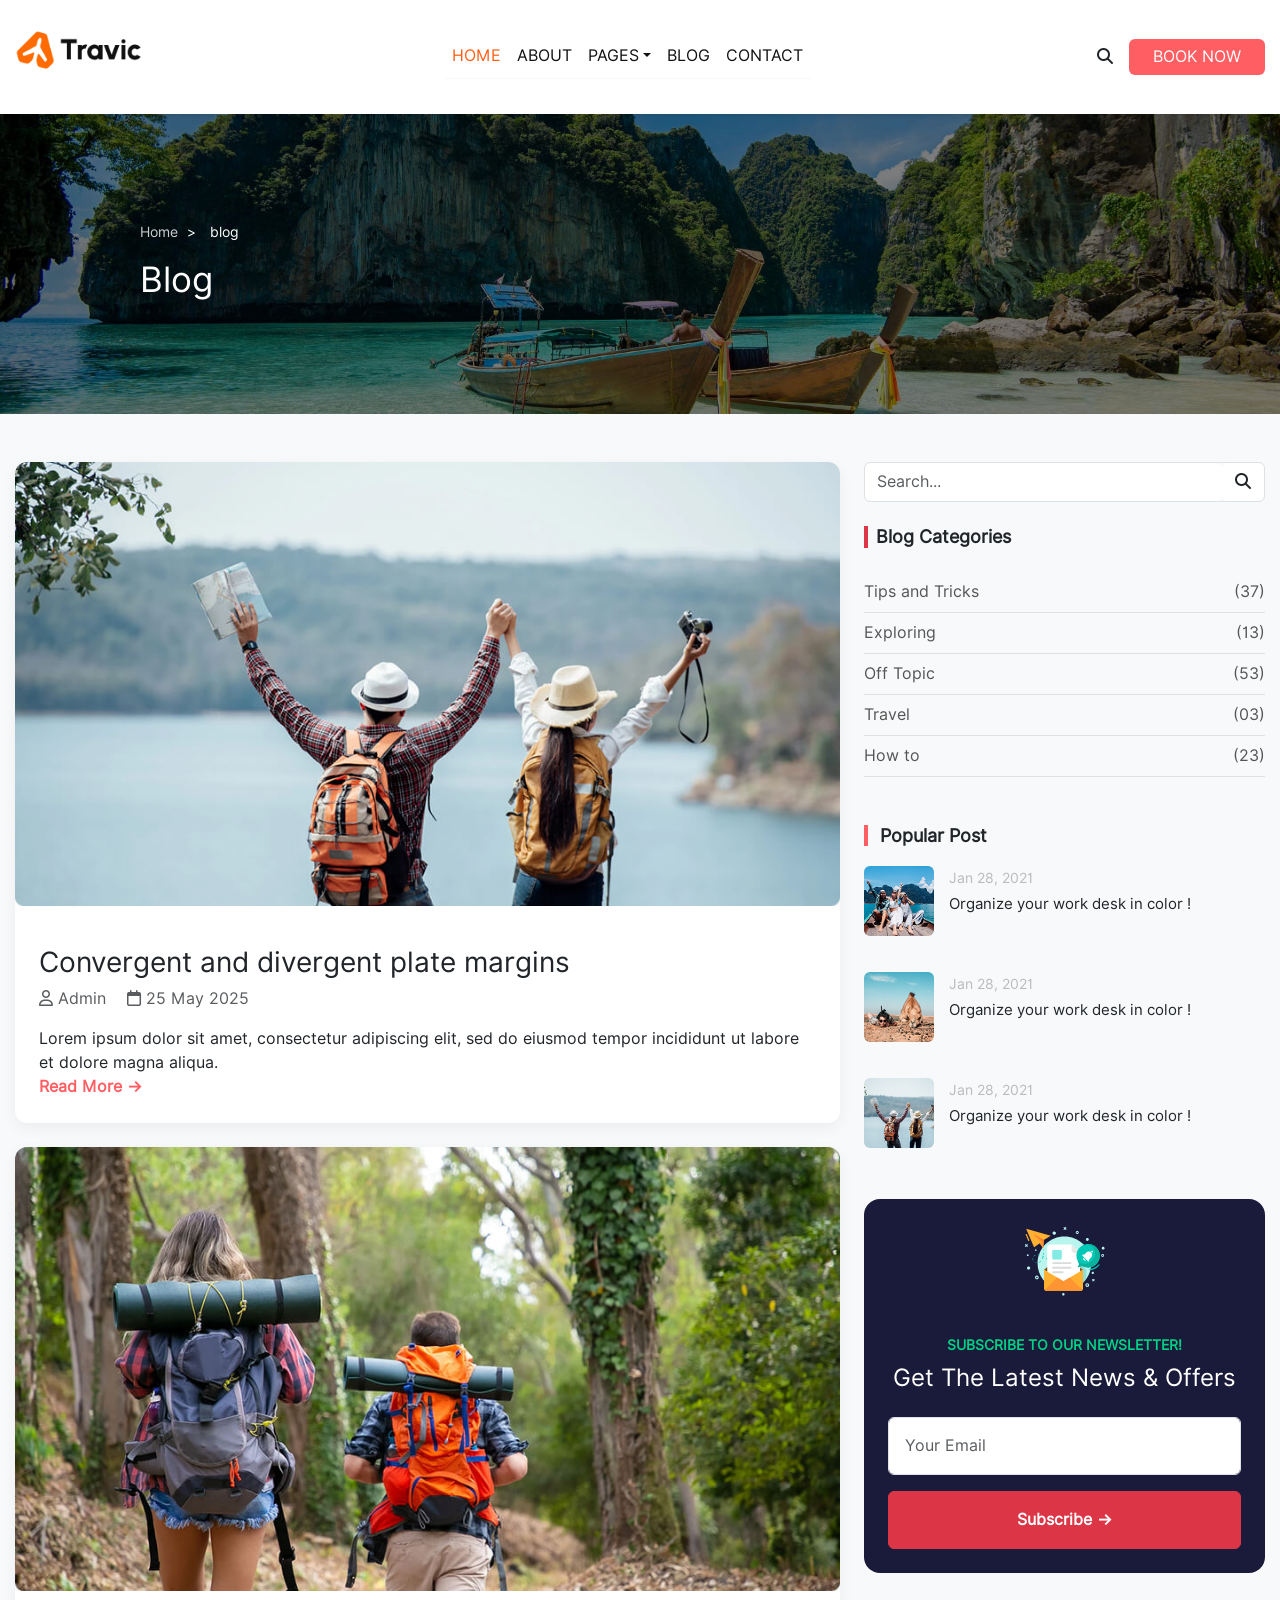
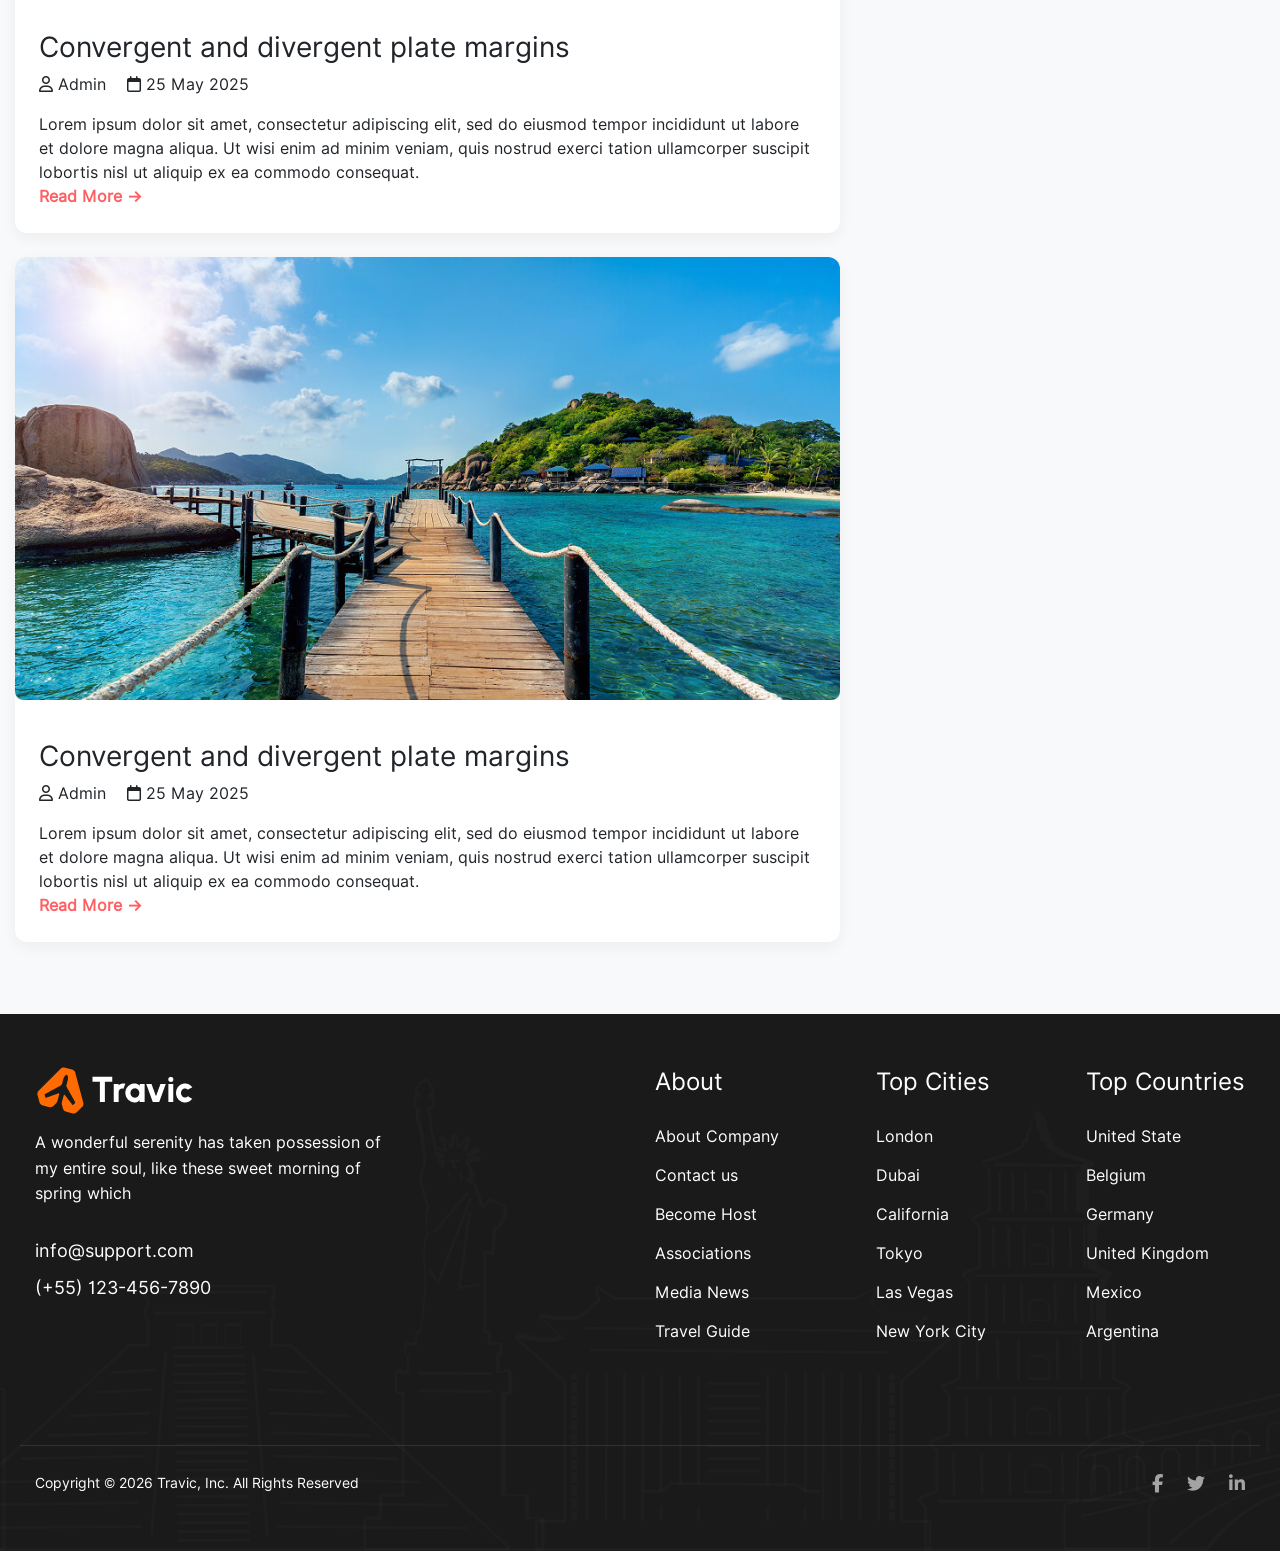
<file: blog.html>
<!doctype html>
<html lang="en">
  <head>
    <meta charset="UTF-8" />
    <meta name="viewport" content="width=device-width, initial-scale=1.0" />
    <title>Travic | Blog</title>
    <link rel="icon" type="image/png" href="images/title_logo.jpg" />

    <link
      rel="stylesheet"
      href="https://cdnjs.cloudflare.com/ajax/libs/font-awesome/6.5.1/css/all.min.css"
    />
    <link
      href="https://cdn.jsdelivr.net/npm/bootstrap@5.3.2/dist/css/bootstrap.min.css"
      rel="stylesheet"
    />
    <link rel="stylesheet" href="blog.css" />
    <link rel="stylesheet" href="responsive.css" />
  </head>

  <body>
    <header class="header_main sticky-top bg-white shadow-sm">
      <nav class="navbar navbar-expand-lg navbar-light py-4">
        <div
          class="l_container d-flex justify-content-between align-items-center"
        >
          <a class="navbar-brand" href="index.html">
            <figure>
              <img src="images/logo.jpg" alt="Travic Logo" height="40" />
            </figure>
          </a>

          <button
            class="navbar-toggler border-0"
            type="button"
            data-bs-toggle="offcanvas"
            data-bs-target="#offcanvasNavbar"
          >
            <span class="navbar-toggler-icon"></span>
          </button>

          <div
            class="offcanvas offcanvas-end"
            tabindex="-1"
            id="offcanvasNavbar"
          >
            <div class="offcanvas-header">
              <h5 class="offcanvas-title">Travic Menu</h5>
              <button
                type="button"
                class="btn-close"
                data-bs-dismiss="offcanvas"
              ></button>
            </div>

            <div class="offcanvas-body">
              <ul class="navbar-nav mx-auto mb-2 mb-lg-0">
                <li class="nav-item">
                  <a class="nav-link active" href="index.html">HOME</a>
                </li>
                <li class="nav-item">
                  <a class="nav-link" href="about.html">ABOUT</a>
                </li>
                <li class="nav-item dropdown">
                  <a
                    class="nav-link dropdown-toggle"
                    href="#"
                    role="button"
                    data-bs-toggle="dropdown"
                    >PAGES</a
                  >
                  <ul class="dropdown-menu">
                    <li>
                      <a href="destination.html" class="dropdown-item"
                        >Destination</a
                      >
                    </li>
                    <li><a href="#" class="dropdown-item">Tours</a></li>
                  </ul>
                </li>
                <li class="nav-item">
                  <a class="nav-link" href="blog.html">BLOG</a>
                </li>
                <li class="nav-item">
                  <a class="nav-link" href="contact.html">CONTACT</a>
                </li>
              </ul>

              <div class="header_btns d-flex align-items-center gap-3">
                <a href="#" class="search_icon text-dark"
                  ><i class="fa-solid fa-magnifying-glass"></i
                ></a>
                <a href="#" class="btn btn-primary theme_btn px-4">BOOK NOW</a>
              </div>
            </div>
          </div>
        </div>
      </nav>
    </header>

    <!-- =========================== -->
    <!-- Banner Section -->
    <!-- ================================ -->

    <section class="hero-contact">
      <div class="overlay">
        <div class="container">
          <nav class="breadcrumbs">
            <a href="index.html">Home</a> <span>&gt;</span>
            <span class="current">blog</span>
          </nav>
          <h1 class="title">Blog</h1>
        </div>
      </div>
    </section>

    <!-- =========================== -->
    <!-- Blog Section -->
    <!-- ============================ -->

    <section class="blog-section py-5">
      <div class="l_container">
        <div class="row g-4">
          <main class="col-lg-8">
            <article class="featured-card mb-4">
              <div class="image-container d-block">
                <figure href="#">
                  <img
                    src="images/blog/img_1.jpg"
                    alt="Travelers"
                    class="img-fluid"
                  />
                </figure>
              </div>
              <div class="card-body p-4">
                <h2 class="entry-title h3">
                  Convergent and divergent plate margins
                </h2>
                <div class="meta-data mb-3 text-muted">
                  <span class="me-3"
                    ><i class="fa-regular fa-user"></i> Admin</span
                  >
                  <span
                    ><i class="fa-regular fa-calendar"></i> 25 May 2025</span
                  >
                </div>
                <div class="excerpt">
                  Lorem ipsum dolor sit amet, consectetur adipiscing elit, sed
                  do eiusmod tempor incididunt ut labore et dolore magna aliqua.
                </div>
                <a href="#" class="btn-read text-decoration-none fw-bold"
                  >Read More &rarr;</a
                >
              </div>
            </article>

            <article class="featured-card mb-4">
              <div class="image-container">
                <figure>
                  <img
                    src="images/blog/img_2.jpg"
                    alt="Travelers"
                    loading="lazy"
                  />
                </figure>
              </div>

              <div class="card-body p-4">
                <h2 class="entry-title h3">
                  Convergent and divergent plate margins
                </h2>
                <div class="meta-data mb-3">
                  <span class="me-3"
                    ><i class="fa-regular fa-user"></i> Admin</span
                  >
                  <span
                    ><i class="fa-regular fa-calendar"></i> 25 May 2025</span
                  >
                </div>
                <div class="excerpt">
                  Lorem ipsum dolor sit amet, consectetur adipiscing elit, sed
                  do eiusmod tempor incididunt ut labore et dolore magna aliqua.
                  Ut wisi enim ad minim veniam, quis nostrud exerci tation
                  ullamcorper suscipit lobortis nisl ut aliquip ex ea commodo
                  consequat.
                </div>
                <a href="#" class="btn-read text-decoration-none fw-bold"
                  >Read More &rarr;</a
                >
              </div>
            </article>

            <article class="featured-card mb-4">
              <div class="image-container">
                <figure>
                  <img
                    src="images/blog/img_3.jpg"
                    alt="Travelers"
                    loading="lazy"
                  />
                </figure>
              </div>

              <div class="card-body p-4">
                <h2 class="entry-title h3">
                  Convergent and divergent plate margins
                </h2>
                <div class="meta-data mb-3">
                  <span class="me-3"
                    ><i class="fa-regular fa-user"></i> Admin</span
                  >
                  <span
                    ><i class="fa-regular fa-calendar"></i> 25 May 2025</span
                  >
                </div>
                <div class="excerpt">
                  Lorem ipsum dolor sit amet, consectetur adipiscing elit, sed
                  do eiusmod tempor incididunt ut labore et dolore magna aliqua.
                  Ut wisi enim ad minim veniam, quis nostrud exerci tation
                  ullamcorper suscipit lobortis nisl ut aliquip ex ea commodo
                  consequat.
                </div>
                <a href="#" class="btn-read text-decoration-none fw-bold"
                  >Read More &rarr;</a
                >
              </div>
            </article>
          </main>

          <aside class="col-lg-4">
            <div class="widget mb-4">
              <div
                class="search-box-wrapper d-flex border rounded overflow-hidden"
              >
                <input
                  type="text"
                  class="form-control border-0"
                  placeholder="Search..."
                />
                <button class="btn bg-white">
                  <i class="fa-solid fa-magnifying-glass"></i>
                </button>
              </div>
            </div>

            <div class="widget mb-5">
              <h3
                class="widget-title ps-2 border-start border-4 border-danger mb-4"
              >
                Blog Categories
              </h3>
              <ul class="category-links list-unstyled">
                <li class="d-flex justify-content-between py-2 border-bottom">
                  <span>Tips and Tricks</span> <span>(37)</span>
                </li>
                <li class="d-flex justify-content-between py-2 border-bottom">
                  <span>Exploring</span> <span>(13)</span>
                </li>
                <li class="d-flex justify-content-between py-2 border-bottom">
                  <span>Off Topic </span> <span>(53)</span>
                </li>
                <li class="d-flex justify-content-between py-2 border-bottom">
                  <span>Travel</span> <span>(03)</span>
                </li>
                <li class="d-flex justify-content-between py-2 border-bottom">
                  <span>How to </span> <span>(23)</span>
                </li>
              </ul>
            </div>

            <div class="widget">
              <h3 class="widget-title">Popular Post</h3>
              <div class="popular-list">
                <div class="pop-item">
                  <figure>
                    <img
                      src="images/popular_post/img_1.jpg"
                      alt="image"
                      loading="lazy"
                    />
                  </figure>

                  <div class="pop-text">
                    <small>Jan 28, 2021</small>
                    <h4>Organize your work desk in color !</h4>
                  </div>
                </div>

                <div class="pop-item">
                  <figure>
                    <img
                      src="images/popular_post/img_2.jpg"
                      alt="thumb"
                      loading="lazy"
                    />
                  </figure>

                  <div class="pop-text">
                    <small>Jan 28, 2021</small>
                    <h4>Organize your work desk in color !</h4>
                  </div>
                </div>

                <div class="pop-item">
                  <figure>
                    <img
                      src="images/popular_post/img_3.jpg"
                      alt="thumb"
                      loading="lazy"
                    />
                  </figure>

                  <div class="pop-text">
                    <small>Jan 28, 2021</small>
                    <h4>Organize your work desk in color !</h4>
                  </div>
                </div>
              </div>
            </div>

            <!-- This News Letter -->

            <div class="newsletter-card text-center p-4 rounded-4 text-white">
              <figure>
                <img
                  src="images/mail.svg"
                  alt="Newsletter"
                  class="mb-3"
                  width="80"
                />
              </figure>

              <div class="small fw-bold text-success mb-2">
                SUBSCRIBE TO OUR NEWSLETTER!
              </div>
              <h4 class="mb-4">Get The Latest News & Offers</h4>
              <form>
                <input
                  type="email"
                  class="form-control mb-3 p-3"
                  placeholder="Your Email"
                  required
                />
                <button type="submit" class="btn btn-danger w-100 p-3 fw-bold">
                  Subscribe &rarr;
                </button>
              </form>
            </div>
          </aside>
        </div>
      </div>
    </section>

    <!-- =========================== -->
    <!-- Footer Section  -->
    <!-- =========================== -->
    <footer class="footer">
      <div class="l_container">
        <div class="footer_container">
          <div class="patter_layer"></div>
          <div class="l_row footer_content_box">
            <div class="l_col_50">
              <div class="brand_section">
                <div class="logo">
                  <figure>
                    <a href="#"
                      ><img src="images/logo-2.png" alt="Travic" loading="lazy"
                    /></a>
                  </figure>
                </div>
                <div class="description">
                  A wonderful serenity has taken possession of my entire soul,
                  like these sweet morning of spring which
                </div>
                <div class="contact_info">
                  <a href="mailto:info@support.com">info@support.com</a>
                  <a href="tel:(+55) 123-456-7890">(+55) 123-456-7890</a>
                </div>
              </div>
            </div>

            <div class="l_col_50">
              <div class="links_wrapper">
                <div class="link_group">
                  <div>About</div>
                  <ul>
                    <li>
                      <a href="about.html" target="_blank">About Company</a>
                    </li>
                    <li>
                      <a href="contact.html" target="_blank">Contact us</a>
                    </li>
                    <li><a href="#">Become Host</a></li>
                    <li><a href="#">Associations</a></li>
                    <li><a href="#">Media News</a></li>
                    <li><a href="#">Travel Guide</a></li>
                  </ul>
                </div>
                <div class="link_group">
                  <div>Top Cities</div>
                  <ul>
                    <li><a href="#">London</a></li>
                    <li><a href="#">Dubai</a></li>
                    <li><a href="#">California</a></li>
                    <li><a href="#">Tokyo</a></li>
                    <li><a href="#">Las Vegas</a></li>
                    <li><a href="#">New York City</a></li>
                  </ul>
                </div>
                <div class="link_group">
                  <div>Top Countries</div>
                  <ul>
                    <li><a href="#">United State</a></li>
                    <li><a href="#">Belgium</a></li>
                    <li><a href="#">Germany</a></li>
                    <li><a href="#">United Kingdom</a></li>
                    <li><a href="#">Mexico</a></li>
                    <li><a href="#">Argentina</a></li>
                  </ul>
                </div>
              </div>
            </div>
          </div>

          <div class="footer_bottom">
            <div class="footer_copyright">
              Copyright &copy; 2026 <span><a href="index.html">Travic</a></span>, Inc. All Rights
              Reserved
            </div>
            <div class="social_icons">
              <a href="https://www.facebook.com/" target="_blank"
                ><i class="fab fa-facebook-f"></i
              ></a>
              <a href="https://www.twitter.com/" target="_blank"
                ><i class="fab fa-twitter"></i
              ></a>
              <a href="https://www.linkedin.com" target="_blank"
                ><i class="fab fa-linkedin-in"></i
              ></a>
            </div>
          </div>
        </div>
      </div>
    </footer>
    <script src="https://cdn.jsdelivr.net/npm/bootstrap@5.3.2/dist/js/bootstrap.bundle.min.js"></script>
  </body>
</html>
</file>
<file: blog.css>
/* RESET & CORE */
* {
  margin: 0;
  padding: 0;
  box-sizing: border-box;
}
:root {
  --theme-color: #ff6b00;
  --secondary-color: #ffc42e;
  --text-color: #6a6a6a;
  --title-color: #111111;
  --testimonail-background: #f1f8ff;
}
@font-face {
  font-family: "Inter";
  src: url(fonts/inter/Inter-Regular.otf) format(OpenType);
}

body {
  font-family: "Inter", sans-serif;
  font-size: 16px;
  background-color: #f8f9fa;
}

a {
  text-decoration: none;
}
ul li {
  list-style: none;
}
img {
  display: inline-block;
  max-width: 100%;
  height: auto;
}
ul {
  padding-left: 0;
}

.l_container {
  max-width: 1320px;
  margin: 0 auto;
  padding: 0 15px;
  width: 100%;
}
.l_row {
  display: flex;
  flex-wrap: wrap;
  margin: 0 -15px;
}
.l_col_50 {
  max-width: 50%;
  flex: 0 0 50%;
  padding: 0 15px;
}
/* ================= */
/* Navbar Section */
/* =============== */
.navbar-nav .nav-link {
  color: var(--title-color) !important;
  font-weight: 500;
  position: relative;
  padding: 10px 15px;
  transition: color 0.3s ease;
}
.image-container a {
  max-width: 200px;
}
.navbar-nav .nav-link:hover,
.navbar-nav .nav-link.active,
.dropdown-item:hover {
  color: #ff5e14 !important; /* Orange */
}

.dropdown-item {
  font-weight: 600;
  transition: all 0.2s ease;
}

.dropdown-item:hover {
  padding-left: 1.5rem;
  background-color: transparent;
}
.nav-item:hover {
  padding-left: 0.5rem;
  background-color: transparent;
  transition: 0.4s ease-in;
}

.offcanvas-body {
  padding: 2rem 1.5rem;
}

.offcanvas-body .nav-item {
  border-bottom: 1px solid #f8f9fa;
}

/* HEADER FIXES */
.header_main .l_container {
  display: flex !important;
  flex-wrap: nowrap !important; /* Prevents logo/hamburger from stacking */
  justify-content: space-between;
  align-items: center;
}

.navbar-brand img {
  max-height: 40px;
}

.theme_btn {
  background-color: #ff5e62;
  border: none;
  transition: 0.3s;
}

.theme_btn:hover {
  background-color: #e54b4f;
}

/* =============================== */
/* Banner Section */
/* ============================ */
.hero-contact {
  background: url("images/banner/banner_3.jpg") no-repeat center center/cover;
  height: 300px;
  position: relative;
  display: flex;
  align-items: center;
}

.overlay {
  background: rgba(0, 0, 0, 0.5);
  width: 100%;
  height: 100%;
  display: flex;
  justify-content: flex-start;
  align-items: center;
  padding: 0 10%;
}

.overlay h1 {
  text-align: left;
  font-size: 35px;
  font-weight: normal;
  color: #fff;
}

.container {
  color: white;
}

.breadcrumbs {
  font-size: 14px;
  margin-bottom: 15px;
  text-align: left;
}

.breadcrumbs a {
  color: #fff;
  text-decoration: none;
  opacity: 0.8;
}

.breadcrumbs span {
  margin: 0 5px;
}

.title {
  font-size: 2.5rem;
  font-weight: bold;
  margin-bottom: 5px;
}

/* ========================== */
/* Blog Section */
/* ========================== */

.featured-card {
  background: #fff;
  border-radius: 12px;
  overflow: hidden;
  box-shadow: 0 5px 15px rgba(0, 0, 0, 0.05);
}

.blog-section .image-container {
  width: 100%;
  transition: transform 0.3s ease-in-out;
  cursor: pointer;
}
.blog-section .image-container figure {
  overflow: hidden;
  max-width: 900px;
}
.image-container figure:hover img {
  transform: scale(1.1);
  transition: transform 0.3s ease-in-out;
}

.btn-read {
  color: #ff5e62;
}

/* SIDEBAR & WIDGETS */
.widget-title {
  font-size: 1.25rem;
  font-weight: 700;
}

.widget {
  margin-bottom: 35px;
}

.widget-title {
  font-size: 18px;
  margin-bottom: 20px;
  padding-left: 12px;
  border-left: 4px solid #ff5e62;
}

.search-box {
  display: flex;
  justify-content: center;
  align-items: center;
  border: 1px solid #ddd;
  border-radius: 4px;
  overflow: hidden;
}

.search-box input {
  flex-grow: 1;
  padding: 12px;
  border: none;
  outline: none;
}

.search-box button {
  padding: 10px 15px;
  background: #fff;
  border: none;
  cursor: pointer;
}

.category-links {
  list-style: none;
  padding: 0;
}

.category-links li {
  display: flex;
  justify-content: space-between;
  padding: 12px 0;
  border-bottom: 1px solid #f1f1f1;
  color: #555;
}

/* Popular Post Items */
.pop-item {
  display: flex;
  gap: 15px;
  margin-bottom: 20px;
}

.pop-item img {
  width: 70px;
  height: 70px;
  object-fit: cover;
  border-radius: 6px;
}

.pop-text h4 {
  margin: 5px 0 0 0;
  font-size: 15px;
  line-height: 1.3;
}

.pop-text small {
  color: #bbb;
}

.newsletter-card {
  background-color: #1a1a3a;
}

.newsletter-card .text-success {
  color: #00d285 !important;
}

/* ============================ */
/* Footer Section */
/* ============================ */
.footer {
  background-color: #1a1a1a;
  color: #ffffff;
  padding: 50px 0 30px 0;
  position: relative;
  overflow: hidden;
}
.footer_content_box {
  padding-bottom: 85px;
  border-bottom: 1px solid #ffffff1a;
}
.footer .patter_layer {
  position: absolute;
  background: url("images/footer_background.jpg");
  left: 0;
  bottom: 0;
  width: 100%;
  height: 560px;
  background-position: center;
  background-repeat: repeat-x;
  -webkit-animation: slide 60s linear infinite;
}
@keyframes slide {
  0% {
    background-position: 0 0;
  }
  100% {
    background-position: 1920px 0;
  }
}
.footer_container {
  margin: 0 auto;
  padding: 0 20px;
}
.brand_section,
.links_wrapper,
.footer_bottom {
  position: relative;
  z-index: 3;
}
.logo figure a img {
  display: inline-block;
  max-width: 100%;
}
.description {
  color: #fff;
  line-height: 1.6;
  max-width: 350px;
  margin-bottom: 30px;
}
.contact_info a {
  color: #fff;
  display: block;
  margin-bottom: 10px;
  font-size: 18px;
}
.contact_info a:hover {
  color: var(--theme-color);
  transition: 0.5s ease-in;
}
.links_wrapper {
  display: flex;
  justify-content: space-between;
}
.link_group div {
  font-size: 24px;
  margin-bottom: 25px;
}
.link_group div:hover {
  color: var(--secondary-color);
  transition: 0.5s ease;
}
.link_group ul {
  list-style: none;
}
.link_group ul li {
  margin-bottom: 15px;
}
.link_group ul li a {
  color: #fff;
  text-decoration: none;
  transition: color 0.3s;
  font-size: 16px;
}
.link_group ul li a:hover {
  color: var(--theme-color);
  transition: 0.5s ease-in;
}

.footer_bottom {
  display: flex;
  justify-content: space-between;
  align-items: center;
  color: #e5dbdb;
  font-size: 14px;
  padding: 24px 0;
}
.footer_copyright,.footer_copyright span a  {
  color: #fff;
  font-weight: 400;
  transition: all 500ms ease;
}
.footer_copyright span a:hover{
  color: var(--theme-color);
}
.footer-bottom a span {
  color: var(--theme-color);
}
.social_icons a {
  color: #ffffff99;
  margin-left: 20px;
  text-decoration: none;
  font-size: 18px;
  transition: color 0.3s;
}
.social_icons a i {
  font-weight: 400;
  font-size: 18px;
}
.social_icons a i:hover {
  color: var(--theme-color);
  transition: 0.5s ease-in;
}

/* RESPONSIVE OVERRIDES */
@media (max-width: 991px) {
  .header_main .l_container {
    padding-top: 5px;
    padding-bottom: 5px;
  }
}
</file>
<file: responsive.css>
@media (max-width: 1024px) {
  .subscribe_text h2 {
    font-size: 32px;
  }
  /* Blog Secction */
  .blog .l_col_33 {
    text-align: center;
    max-width: 50%;
    flex: 0 0 50%;
  }
  .blog_cart {
    padding: 10px 0;
  }
  .filter-group {
    overflow-x: auto;
    /* ... */
  }
}

@media (max-width: 991px) {
  .header_upper {
    display: none !important;
  }
  .l_container {
    padding: 0 15px;
    max-width: 100%;
  }

  .nav_content_wrapper {
    display: flex;
    justify-content: space-between;
    align-items: center;
    padding: 10px 0;
  }

  /* Hamburger Icon Styling */
  .navbar-toggler {
    border: 1px solid var(--theme-color);
    padding: 5px 8px;
  }
  .navbar-toggler:focus {
    box-shadow: none;
  }

  .dropdown-menu .submenu {
    display: none;
    position: absolute;
    left: 100%;
    top: 0;
    margin-top: 0;
  }
  .dropdown-menu li:hover > .submenu {
    display: block;
  }
  /* Tour Section */
  .tour-navbar {
    flex-direction: column;
    align-items: flex-start;
  }
  .nav-title {
    font-size: 2rem;
  }
  /* Toue Section */
  .l_col_25 {
    max-width: 50%;
    flex: 0 0 50%; /* Shows 2 cards */
    padding: 0 15px;
  }
  /* Blog Secction */
  .blog .l_col_33 {
    text-align: center;
    max-width: 50%;
    flex: 0 0 50%;
  }
  /* Footer Section */
  .footer .l_col_50 {
    flex: 0 0 100%;
    max-width: 100%;
    margin-bottom: 40px;
  }
  .links_wrapper {
    flex-wrap: wrap;
    text-align: center;
  }
  .link_group {
    flex: 0 0 50%;
    margin-bottom: 30px;
  }

  /* This Section is for Contact Responsive  */
  .l_col_70,
  .l_col_30,
  .l_col_50 {
    max-width: 100%;
    flex: 0 0 100%;
  }
  .l_col_30 {
    margin-top: 50px;
  }
  .communication {
    text-align: center;
    margin-bottom: 30px;
  }

  .communication img {
    width: 100%;
    max-width: 400px;
    height: auto;
  }
  .footer .logo a {
    display: flex;         /* Changes from block to flex */
    justify-content: center; /* Centers the image inside the link */
    margin: 0 auto;        /* Ensures the link container itself is centered */
  }
  .logo {
    display: block;        
    text-align: center;  
    margin: 0 auto 20px;     
  }
  .description{
    text-align: center;
    margin: 0 auto;
  }
  .contact_info{
    margin-top: 20px;
    text-align: center;
  }
}
/* Mobile Devices (under 768px) */
@media (max-width: 767px) {
  .header_upper {
    align-items: flex-start;
    flex-direction: column;
  }
  .upper_header_right {
    flex-direction: column;
    align-items: flex-start;
    margin-top: 20px;
    width: 100%;
    gap: 15px;
  }
  .info_list {
    flex-direction: column;
    align-items: flex-start;
    width: 100%;
    gap: 10px;
  }
  .form_group {
    justify-content: center;
    align-items: center;
    width: 100%;
  }
  .logo_box {
    margin-bottom: 10px;
  }
  .info_list li,
  .form_group {
    margin-left: 0;
  }
  body ol,
  body ul {
    padding-left: 0;
  }
  /* Hero Section */
  .content h1 {
    font-size: 2.5rem;
  }
  .search-bar {
    flex-direction: column;
    bottom: 20px;
    gap: 15px;
  }
  .search-item {
    border-right: none;
    border-bottom: 1px solid #eee;
    padding-bottom: 10px;
  }
  .btn-find {
    padding: 15px;
  }
  .hero {
    height: 120vh;
  }
  /* About Section */
  .l_col_50 {
    max-width: 100%;
    flex: 0 0 100%;
  }

  .image-grid {
    margin-top: 40px;
  }

  .img-left {
    padding-top: 0;
  }
  /* Tour Section */
  .tour_packadges .title {
    font-size: 16px;
  }

  .Visited_places .l_col_33 {
    max-width: 100%;
    flex: 0 0 100%;
  }
  /* Tour Packdges section */
  .tour_packadges .l_row {
    justify-content: center; 
  }

  .tour_packadges .l_col_25 {
    flex: 0 0 100%; 
    max-width: 100%;
    padding: 0 15px;
  }

  .tour-card {
    margin: 10px auto; 
    max-width: 350px;  
    width: 100%;
  }
  /* Tour Type sECTIONS */
  .swiper-pagination-bullets.swiper-pagination-horizontal {
    bottom: -40px !important;
  }
  .hero_section,
  .testimonial_section {
    margin-bottom: 60px !important;
  }
  /* Subscribe Section */
  .subscribe_content {
    flex-direction: column;
    text-align: center;
  }
  .subscribe_form {
    flex-direction: column;
    width: 100%;
  }
  .subscribe_text h2 {
    font-size: 28px;
  }
  .subscribe_text br {
    display: none;
  }
  .subscribe_form input,
  .subscribe_form button {
    width: 100%;
    justify-content: center;
  }
  /* Blog Secction */
  .blog .l_col_33 {
    text-align: center;
    max-width: 100%;
    flex: 0 0 100%;
  }
  /* This is for Contact Responsive  */
  .hero-contact {
    height: 250px;
  }

  .title {
    font-size: 2.5rem;
  }

  .contact_information h4 {
    font-size: 18px;
    text-align: center;
  }

  .form-control {
    margin-bottom: 10px;
  }

  .btn-submit {
    width: 100%;
  }
}
@media (max-width: 600px) {
  .tour_packadges .l_col_25 {
    flex: 0 0 100%;
    max-width: 100%;
  }
  .card-img-container {
    height: 200px !important;
  }
  .tour_packadges .title {
    font-size: 20px;
  }
  /* Feature Section */
  .features_section .l_col_25 {
    max-width: 100%;
    flex: 0 0 100%;
  }
}
@media (max-width: 480px) {
  .filter-group {
    justify-content: flex-start;
    overflow-x: auto; 
    white-space: nowrap;
    width: 100%;
    padding-bottom: 10px;
  }
  /* Footer Section */
  .footer_bottom {
    flex-direction: column;
    text-align: center;
  }
  .social_icons {
    margin-top: 20px;
  }
  .link_group {
    flex: 0 0 100%;
  }
  .contact_infor ul li .des {
  width: calc(100% - 180px);
  display: inline-block;
  vertical-align: middle;
  text-align: center;
  margin:  0 auto;
}
}
@media (max-width: 400px) {
  .form_group {
    min-width: 280px;
  }

  .logo_box img {
    max-width: 180px;
  }
  input[type="search"] {
    height: 50px;
    border: 1px solid var(--text-color);
    border-radius: 5px;
    padding: 10px 10px 20px;
  }
}
@media (max-width: 340px) {
  .info_list li {
    font-size: 13px;
  }
  .tour_type_section {
    padding-bottom: 0;
  }
}
</file>
